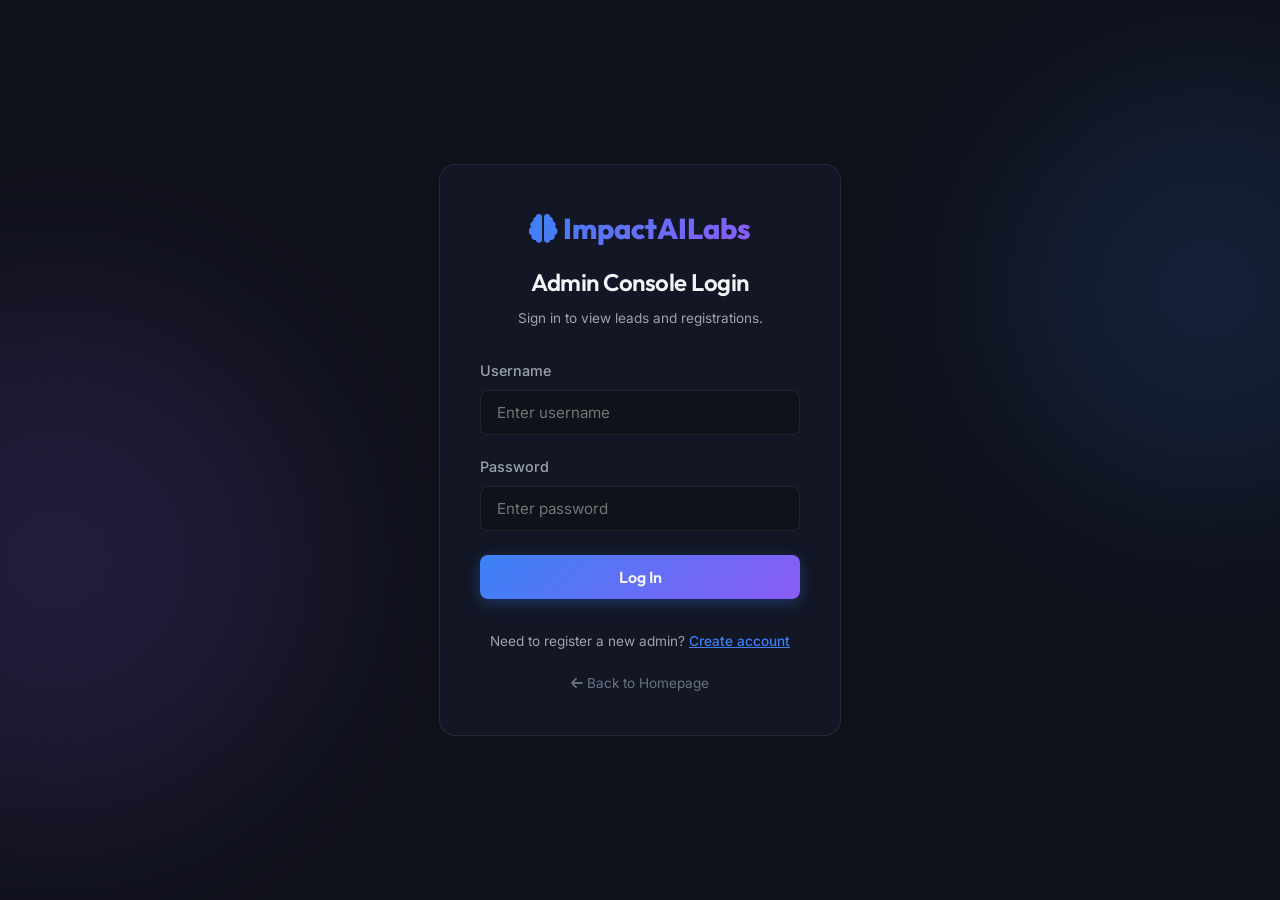
<file: login.html>
<!DOCTYPE html>
<html lang="en">
<head>
  <meta charset="UTF-8">
  <meta name="viewport" content="width=device-width, initial-scale=1.0">
  <title>Admin Login | ImpactAILabs</title>
  
  <link rel="stylesheet" href="css/main.css">
  <link rel="stylesheet" href="css/components.css">
  <link rel="stylesheet" href="css/animations.css">
  
  <link rel="stylesheet" href="https://cdnjs.cloudflare.com/ajax/libs/font-awesome/6.4.0/css/all.min.css">
</head>
<body style="min-height: 100vh; display: flex; align-items: center; justify-content: center; position: relative;">

  <!-- Background Glows -->
  <div class="pulse-glow pulse-glow-1"></div>
  <div class="pulse-glow pulse-glow-2"></div>

  <div class="container" style="max-width: 450px;">
    <div class="glass-panel card fade-in" style="padding: 40px;">
      
      <!-- Brand Logo -->
      <div style="text-align: center; margin-bottom: 30px;">
        <a href="index.html" style="font-family: var(--font-heading); font-size: 1.8rem; font-weight: 800; background: var(--gradient-brand); -webkit-background-clip: text; -webkit-text-fill-color: transparent;">
          <i class="fa-solid fa-brain"></i> ImpactAILabs
        </a>
        <h2 style="font-size: 1.5rem; margin-top: 12px; font-weight: 600;">Admin Console Login</h2>
        <p style="color: var(--text-secondary); font-size: 0.85rem; margin-top: 6px;">Sign in to view leads and registrations.</p>
      </div>

      <!-- Error Alert -->
      <div id="errorAlert" class="glass-panel" style="display: none; padding: 12px; border-color: rgba(239, 68, 68, 0.4); background: rgba(239, 68, 68, 0.05); color: #F87171; font-size: 0.85rem; margin-bottom: 24px;"></div>

      <form id="loginForm">
        <div class="form-group">
          <label for="username" class="form-label">Username</label>
          <input type="text" id="username" class="form-control" required placeholder="Enter username" autocomplete="username">
        </div>

        <div class="form-group" style="margin-bottom: 24px;">
          <label for="password" class="form-label">Password</label>
          <input type="password" id="password" class="form-control" required placeholder="Enter password" autocomplete="current-password">
        </div>

        <button type="submit" class="btn btn-primary" style="width: 100%; font-size: 1rem; margin-bottom: 16px;">Log In</button>
      </form>

      <div style="text-align: center; font-size: 0.85rem; color: var(--text-secondary); margin-top: 16px;">
        Need to register a new admin? <a href="signup.html" style="color: var(--accent-blue); font-weight: 500; text-decoration: underline;">Create account</a>
      </div>

      <div style="text-align: center; font-size: 0.85rem; color: var(--text-secondary); margin-top: 20px;">
        <a href="index.html" style="color: var(--text-muted);"><i class="fa-solid fa-arrow-left"></i> Back to Homepage</a>
      </div>

    </div>
  </div>

  <script src="js/login.js"></script>
</body>
</html>
</file>
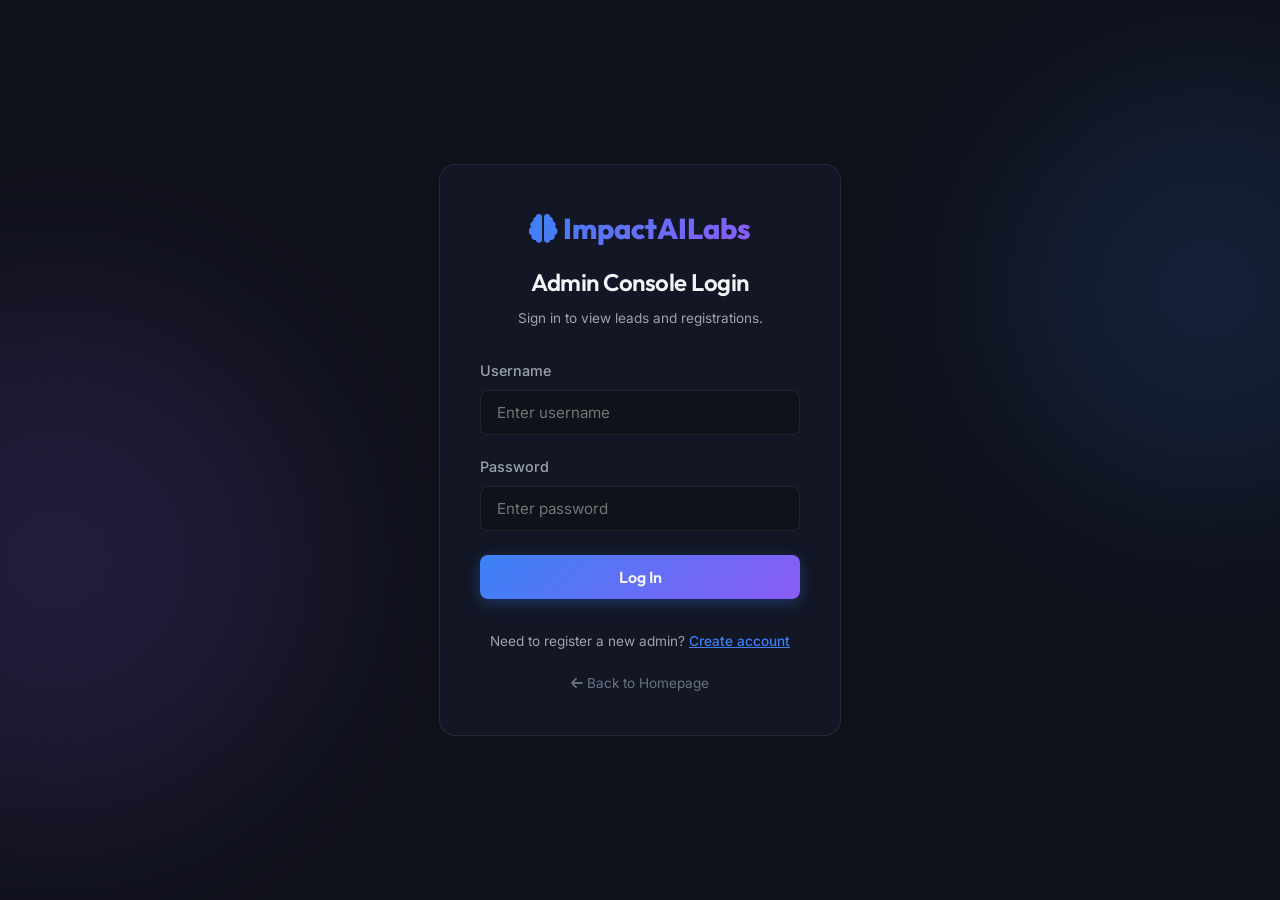
<file: report.html>
<!DOCTYPE html>
<html lang="en">
<head>
  <meta charset="UTF-8">
  <meta name="viewport" content="width=device-width, initial-scale=1.0">
  <title>Admin Lead Dashboard | ImpactAILabs</title>
  
  <link rel="stylesheet" href="css/main.css">
  <link rel="stylesheet" href="css/components.css">
  <link rel="stylesheet" href="css/animations.css">
  
  <link rel="stylesheet" href="https://cdnjs.cloudflare.com/ajax/libs/font-awesome/6.4.0/css/all.min.css">
</head>
<body style="min-height: 100vh; display: flex; flex-direction: column;">

  <!-- Header Navigation -->
  <header class="navbar-header scrolled" style="position: static; height: 75px; border-bottom: 1px solid var(--border-glass);">
    <div class="container navbar-container">
      <a href="index.html" class="logo">
        <i class="fa-solid fa-brain"></i> ImpactAILabs <span style="font-size: 0.9rem; font-weight: 500; color: var(--text-secondary); border-left: 1px solid var(--border-glass); padding-left: 10px;">Admin Portal</span>
      </a>
      <div>
        <button id="logoutBtn" class="btn btn-secondary" style="padding: 8px 16px; font-size: 0.9rem;"><i class="fa-solid fa-right-from-bracket" style="margin-right: 6px;"></i> Log Out</button>
      </div>
    </div>
  </header>

  <!-- Main Dashboard View -->
  <main class="container" style="flex: 1; padding: 40px 24px;">
    
    <div class="fade-in">
      <div style="display: flex; justify-content: space-between; align-items: center; flex-wrap: wrap; gap: 20px; margin-bottom: 30px;">
        <div>
          <h1 style="font-size: 2.2rem; font-family: var(--font-heading); background: var(--gradient-brand); -webkit-background-clip: text; -webkit-text-fill-color: transparent;">Student Lead Registrations</h1>
          <p style="color: var(--text-secondary); font-size: 0.95rem; margin-top: 4px;">Review and manage student masterclass applications.</p>
        </div>
        <div>
          <button id="downloadCsvBtn" class="btn btn-primary"><i class="fa-solid fa-file-csv" style="margin-right: 8px;"></i> Export to CSV</button>
        </div>
      </div>

      <!-- Error Alert -->
      <div id="errorAlert" class="glass-panel" style="display: none; padding: 12px; border-color: rgba(239, 68, 68, 0.4); background: rgba(239, 68, 68, 0.05); color: #F87171; font-size: 0.85rem; margin-bottom: 24px;"></div>

      <!-- Search and Filter Bar -->
      <div class="glass-panel" style="padding: 16px 20px; display: flex; align-items: center; gap: 16px;">
        <i class="fa-solid fa-magnifying-glass" style="color: var(--text-secondary);"></i>
        <input type="text" id="searchInput" placeholder="Search by name, email, college, or major..." style="border: none; background: transparent; color: var(--text-primary); font-size: 1rem; width: 100%; outline: none;">
      </div>

      <!-- Leads Data Table Grid -->
      <div class="glass-panel" style="margin-top: 24px; padding: 0; overflow-x: auto;">
        <table class="data-table">
          <thead>
            <tr>
              <th style="width: 60px;">ID</th>
              <th>Full Name</th>
              <th>Email Address</th>
              <th>Phone Number</th>
              <th>College / University</th>
              <th>Academic Year</th>
              <th>Major / Study Field</th>
              <th>Registration Time</th>
            </tr>
          </thead>
          <tbody id="leadsTableBody">
            <!-- Data loaded dynamically via report.js -->
            <tr>
              <td colspan="8" style="text-align: center; color: var(--text-secondary); padding: 30px;">
                <i class="fa-solid fa-spinner fa-spin" style="margin-right: 8px;"></i> Loading student registration records...
              </td>
            </tr>
          </tbody>
        </table>
      </div>
      
    </div>

  </main>

  <script src="js/report.js"></script>
</body>
</html>
</file>
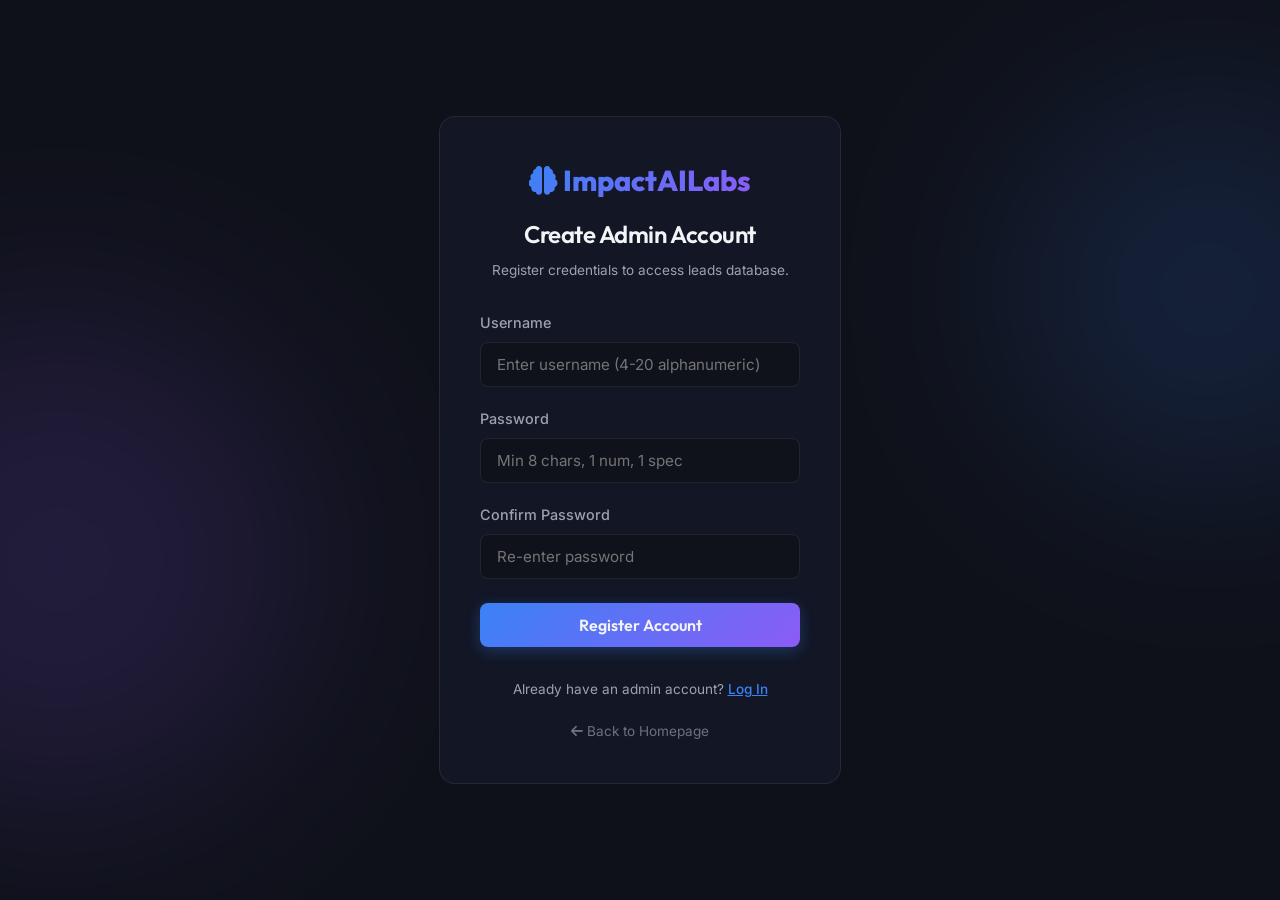
<file: signup.html>
<!DOCTYPE html>
<html lang="en">
<head>
  <meta charset="UTF-8">
  <meta name="viewport" content="width=device-width, initial-scale=1.0">
  <title>Admin Registration | ImpactAILabs</title>
  
  <link rel="stylesheet" href="css/main.css">
  <link rel="stylesheet" href="css/components.css">
  <link rel="stylesheet" href="css/animations.css">
  
  <link rel="stylesheet" href="https://cdnjs.cloudflare.com/ajax/libs/font-awesome/6.4.0/css/all.min.css">
</head>
<body style="min-height: 100vh; display: flex; align-items: center; justify-content: center; position: relative;">

  <!-- Background Glows -->
  <div class="pulse-glow pulse-glow-1"></div>
  <div class="pulse-glow pulse-glow-2"></div>

  <div class="container" style="max-width: 450px;">
    <div class="glass-panel card fade-in" style="padding: 40px;">
      
      <!-- Brand Logo -->
      <div style="text-align: center; margin-bottom: 30px;">
        <a href="index.html" style="font-family: var(--font-heading); font-size: 1.8rem; font-weight: 800; background: var(--gradient-brand); -webkit-background-clip: text; -webkit-text-fill-color: transparent;">
          <i class="fa-solid fa-brain"></i> ImpactAILabs
        </a>
        <h2 style="font-size: 1.5rem; margin-top: 12px; font-weight: 600;">Create Admin Account</h2>
        <p style="color: var(--text-secondary); font-size: 0.85rem; margin-top: 6px;">Register credentials to access leads database.</p>
      </div>

      <!-- Success Alert -->
      <div id="successAlert" class="glass-panel" style="display: none; padding: 12px; border-color: rgba(16, 185, 129, 0.4); background: rgba(16, 185, 129, 0.05); color: #34D399; font-size: 0.85rem; margin-bottom: 24px;"></div>

      <!-- Error Alert -->
      <div id="errorAlert" class="glass-panel" style="display: none; padding: 12px; border-color: rgba(239, 68, 68, 0.4); background: rgba(239, 68, 68, 0.05); color: #F87171; font-size: 0.85rem; margin-bottom: 24px;"></div>

      <form id="signupForm">
        <div class="form-group">
          <label for="username" class="form-label">Username</label>
          <input type="text" id="username" class="form-control" required placeholder="Enter username (4-20 alphanumeric)" autocomplete="username">
        </div>

        <div class="form-group">
          <label for="password" class="form-label">Password</label>
          <input type="password" id="password" class="form-control" required placeholder="Min 8 chars, 1 num, 1 spec" autocomplete="new-password">
        </div>

        <div class="form-group" style="margin-bottom: 24px;">
          <label for="confirmPassword" class="form-label">Confirm Password</label>
          <input type="password" id="confirmPassword" class="form-control" required placeholder="Re-enter password" autocomplete="new-password">
        </div>

        <button type="submit" class="btn btn-primary" style="width: 100%; font-size: 1rem; margin-bottom: 16px;">Register Account</button>
      </form>

      <div style="text-align: center; font-size: 0.85rem; color: var(--text-secondary); margin-top: 16px;">
        Already have an admin account? <a href="login.html" style="color: var(--accent-blue); font-weight: 500; text-decoration: underline;">Log In</a>
      </div>

      <div style="text-align: center; font-size: 0.85rem; color: var(--text-secondary); margin-top: 20px;">
        <a href="index.html" style="color: var(--text-muted);"><i class="fa-solid fa-arrow-left"></i> Back to Homepage</a>
      </div>

    </div>
  </div>

  <script src="js/signup.js"></script>
</body>
</html>
</file>
<file: css/main.css>
@import url('https://fonts.googleapis.com/css2?family=Inter:wght@300;400;500;600&family=Outfit:wght@400;500;600;700;800&display=swap');

/* Reset and Global Styles */
* {
  box-sizing: border-box;
  margin: 0;
  padding: 0;
}

:root {
  --font-heading: 'Outfit', sans-serif;
  --font-body: 'Inter', sans-serif;

  /* Color System */
  --bg-primary: #0F111A;
  --bg-obsidian: rgba(22, 28, 45, 0.6);
  --border-glass: rgba(255, 255, 255, 0.08);

  --text-primary: #F3F4F6;
  --text-secondary: #9CA3AF;
  --text-muted: #6B7280;

  --accent-blue: #3B82F6;
  --accent-violet: #8B5CF6;
  --glow-shadow: 0 0 20px rgba(59, 130, 246, 0.15);

  --gradient-brand: linear-gradient(135deg, var(--accent-blue) 0%, var(--accent-violet) 100%);
  --gradient-dark: linear-gradient(180deg, #151824 0%, #0F111A 100%);
  
  --transition-smooth: all 0.3s cubic-bezier(0.4, 0, 0.2, 1);
}

body {
  background-color: var(--bg-primary);
  color: var(--text-primary);
  font-family: var(--font-body);
  line-height: 1.6;
  overflow-x: hidden;
}

h1, h2, h3, h4, h5, h6 {
  font-family: var(--font-heading);
  font-weight: 700;
  letter-spacing: -0.02em;
}

a {
  color: inherit;
  text-decoration: none;
  transition: var(--transition-smooth);
}

/* Layout Utilities */
.container {
  width: 100%;
  max-width: 1200px;
  margin: 0 auto;
  padding: 0 24px;
}

.section {
  padding: 80px 0;
  position: relative;
}

.section-header {
  text-align: center;
  max-width: 700px;
  margin: 0 auto 50px auto;
}

.section-header h2 {
  font-size: 2.5rem;
  margin-bottom: 16px;
  background: var(--gradient-brand);
  -webkit-background-clip: text;
  -webkit-text-fill-color: transparent;
}

.section-header p {
  color: var(--text-secondary);
  font-size: 1.1rem;
}

/* Glassmorphism Panel */
.glass-panel {
  background: var(--bg-obsidian);
  backdrop-filter: blur(12px);
  -webkit-backdrop-filter: blur(12px);
  border: 1px solid var(--border-glass);
  border-radius: 16px;
}

/* Header & Navigation Bar */
.navbar-header {
  position: fixed;
  top: 0;
  left: 0;
  width: 100%;
  height: 80px;
  z-index: 1000;
  transition: var(--transition-smooth);
}

.navbar-header.scrolled {
  background: rgba(15, 17, 26, 0.85);
  backdrop-filter: blur(12px);
  -webkit-backdrop-filter: blur(12px);
  border-bottom: 1px solid var(--border-glass);
  height: 70px;
}

.navbar-container {
  display: flex;
  justify-content: space-between;
  align-items: center;
  height: 100%;
}

.logo {
  font-family: var(--font-heading);
  font-size: 1.5rem;
  font-weight: 800;
  background: var(--gradient-brand);
  -webkit-background-clip: text;
  -webkit-text-fill-color: transparent;
  display: flex;
  align-items: center;
  gap: 8px;
}

.nav-links {
  display: flex;
  list-style: none;
  gap: 32px;
}

.nav-links a {
  font-size: 0.95rem;
  font-weight: 500;
  color: var(--text-secondary);
}

.nav-links a:hover,
.nav-links a.active {
  color: var(--text-primary);
  text-shadow: 0 0 10px rgba(59, 130, 246, 0.4);
}

/* Responsive Grid layouts */
.grid-2 {
  display: grid;
  grid-template-columns: repeat(2, 1fr);
  gap: 40px;
  align-items: center;
}

.grid-3 {
  display: grid;
  grid-template-columns: repeat(3, 1fr);
  gap: 32px;
}

.grid-4 {
  display: grid;
  grid-template-columns: repeat(4, 1fr);
  gap: 24px;
}

/* Mobile Breakpoints */
@media (max-width: 1024px) {
  .grid-3 {
    grid-template-columns: repeat(2, 1fr);
  }
  .grid-4 {
    grid-template-columns: repeat(2, 1fr);
  }
  .section-header h2 {
    font-size: 2.2rem;
  }
}

@media (max-width: 768px) {
  .grid-2 {
    grid-template-columns: 1fr;
    gap: 32px;
  }
  .grid-3, .grid-4 {
    grid-template-columns: 1fr;
  }
  .nav-links {
    display: none;
  }
  .section {
    padding: 60px 0;
  }
  .section-header h2 {
    font-size: 1.8rem;
  }
}
</file>
<file: css/components.css>
/* Button System */
.btn {
  display: inline-flex;
  align-items: center;
  justify-content: center;
  padding: 12px 28px;
  font-family: var(--font-heading);
  font-size: 1rem;
  font-weight: 600;
  border-radius: 8px;
  border: none;
  cursor: pointer;
  transition: var(--transition-smooth);
}

.btn-primary {
  background: var(--gradient-brand);
  color: var(--text-primary);
  box-shadow: 0 4px 15px rgba(59, 130, 246, 0.3);
}

.btn-primary:hover {
  transform: translateY(-2px);
  box-shadow: 0 6px 20px rgba(59, 130, 246, 0.5);
}

.btn-secondary {
  background: transparent;
  color: var(--text-primary);
  border: 1px solid var(--border-glass);
}

.btn-secondary:hover {
  background: rgba(255, 255, 255, 0.05);
  border-color: var(--text-secondary);
}

/* Card Component */
.card {
  padding: 32px;
  transition: var(--transition-smooth);
}

.card:hover {
  border-color: rgba(59, 130, 246, 0.3);
  box-shadow: var(--glow-shadow);
  transform: translateY(-4px);
}

/* Form Controls */
.form-group {
  margin-bottom: 20px;
}

.form-label {
  display: block;
  font-size: 0.9rem;
  font-weight: 500;
  margin-bottom: 8px;
  color: var(--text-secondary);
}

.form-control,
.form-select {
  width: 100%;
  padding: 12px 16px;
  font-family: var(--font-body);
  font-size: 0.95rem;
  background: rgba(15, 17, 26, 0.8);
  border: 1px solid var(--border-glass);
  border-radius: 8px;
  color: var(--text-primary);
  transition: var(--transition-smooth);
}

.form-control:focus,
.form-select:focus {
  outline: none;
  border-color: var(--accent-blue);
  box-shadow: 0 0 10px rgba(59, 130, 246, 0.2);
}

.form-select option {
  background-color: var(--bg-primary);
  color: var(--text-primary);
}

/* Modal Overlay and Panel */
.modal-overlay {
  position: fixed;
  top: 0;
  left: 0;
  width: 100%;
  height: 100%;
  background: rgba(10, 11, 16, 0.85);
  backdrop-filter: blur(8px);
  z-index: 2000;
  display: flex;
  align-items: center;
  justify-content: center;
  opacity: 0;
  pointer-events: none;
  transition: opacity 0.3s ease;
}

.modal-overlay.active {
  opacity: 1;
  pointer-events: auto;
}

.modal-content {
  width: 100%;
  max-width: 500px;
  max-height: 90vh;
  overflow-y: auto;
  padding: 40px;
  position: relative;
  transform: scale(0.9);
  transition: transform 0.3s cubic-bezier(0.4, 0, 0.2, 1);
}

/* Custom Scrollbar for Modal Content */
.modal-content::-webkit-scrollbar {
  width: 6px;
}

.modal-content::-webkit-scrollbar-track {
  background: rgba(15, 17, 26, 0.5);
  border-radius: 8px;
}

.modal-content::-webkit-scrollbar-thumb {
  background: var(--accent-blue);
  border-radius: 8px;
}

.modal-content::-webkit-scrollbar-thumb:hover {
  background: var(--accent-violet);
}

.modal-overlay.active .modal-content {
  transform: scale(1);
}

.modal-close {
  position: absolute;
  top: 20px;
  right: 20px;
  font-size: 1.5rem;
  color: var(--text-secondary);
  cursor: pointer;
  background: transparent;
  border: none;
}

.modal-close:hover {
  color: var(--text-primary);
}

/* Success View Overlay */
.success-overlay {
  display: none;
  flex-direction: column;
  align-items: center;
  text-align: center;
}

.success-icon {
  width: 64px;
  height: 64px;
  background: var(--gradient-brand);
  border-radius: 50%;
  display: flex;
  align-items: center;
  justify-content: center;
  margin-bottom: 24px;
  font-size: 24px;
}

/* Timer Styles */
.timer-container {
  display: flex;
  justify-content: center;
  gap: 20px;
  margin-top: 30px;
}

.timer-box {
  background: var(--bg-obsidian);
  border: 1px solid var(--border-glass);
  padding: 16px 24px;
  border-radius: 12px;
  min-width: 90px;
  text-align: center;
  box-shadow: var(--glow-shadow);
}

.timer-digit {
  font-family: var(--font-heading);
  font-size: 2.2rem;
  font-weight: 800;
  background: var(--gradient-brand);
  -webkit-background-clip: text;
  -webkit-text-fill-color: transparent;
}

.timer-label {
  font-size: 0.8rem;
  text-transform: uppercase;
  color: var(--text-secondary);
  margin-top: 4px;
}

/* Accordion curriculum styling */
.accordion {
  margin-top: 30px;
}

.accordion-item {
  margin-bottom: 16px;
  overflow: hidden;
}

.accordion-header {
  padding: 20px 24px;
  background: rgba(22, 28, 45, 0.4);
  cursor: pointer;
  display: flex;
  justify-content: space-between;
  align-items: center;
  font-family: var(--font-heading);
  font-weight: 600;
}

.accordion-header:hover {
  background: rgba(22, 28, 45, 0.7);
}

.accordion-content {
  padding: 0 24px;
  max-height: 0;
  overflow: hidden;
  transition: max-height 0.3s ease-out, padding 0.3s ease-out;
  background: rgba(15, 17, 26, 0.3);
  color: var(--text-secondary);
}

.accordion-item.active .accordion-content {
  padding: 20px 24px;
  max-height: 1000px;
}

.accordion-icon {
  font-size: 1.2rem;
  transition: transform 0.3s ease;
}

.accordion-item.active .accordion-icon {
  transform: rotate(45deg);
}

/* Chart Visual Blocks */
.chart-container {
  position: relative;
  height: 220px;
  width: 100%;
  margin-top: 24px;
}

.chart-bar-wrap {
  display: flex;
  flex-direction: column;
  gap: 16px;
  margin-top: 24px;
}

.chart-bar-item {
  display: flex;
  flex-direction: column;
  gap: 6px;
}

.chart-bar-label {
  display: flex;
  justify-content: space-between;
  font-size: 0.9rem;
}

.chart-bar-bg {
  background: rgba(255, 255, 255, 0.05);
  height: 24px;
  border-radius: 6px;
  overflow: hidden;
  border: 1px solid var(--border-glass);
}

.chart-bar-fill {
  height: 100%;
  background: var(--gradient-brand);
  border-radius: 6px;
  width: 0;
  transition: width 1.5s cubic-bezier(0.1, 1, 0.1, 1);
}

.chart-line-svg {
  width: 100%;
  height: 100%;
}

.chart-line-path {
  stroke-dasharray: 1000;
  stroke-dashoffset: 1000;
  animation: drawLine 3s ease forwards;
}

@keyframes drawLine {
  to {
    stroke-dashoffset: 0;
  }
}

/* Data Tables */
.data-table {
  width: 100%;
  border-collapse: collapse;
  text-align: left;
  font-size: 0.95rem;
}

.data-table th,
.data-table td {
  padding: 16px 20px;
  border-bottom: 1px solid var(--border-glass);
}

.data-table th {
  font-family: var(--font-heading);
  font-weight: 600;
  color: var(--text-secondary);
  text-transform: uppercase;
  font-size: 0.8rem;
  letter-spacing: 0.05em;
  background: rgba(255, 255, 255, 0.02);
}

.data-table tbody tr:hover {
  background: rgba(255, 255, 255, 0.02);
}

/* Badges for Year & Major */
.badge {
  display: inline-block;
  padding: 4px 8px;
  border-radius: 4px;
  font-size: 0.8rem;
  font-weight: 500;
}

.badge-year {
  background: rgba(59, 130, 246, 0.15);
  color: var(--accent-blue);
  border: 1px solid rgba(59, 130, 246, 0.2);
}

.badge-major {
  background: rgba(139, 92, 246, 0.15);
  color: var(--accent-violet);
  border: 1px solid rgba(139, 92, 246, 0.2);
}
</file>
<file: css/animations.css>
/* Fade Ins */
.fade-in {
  opacity: 0;
  transform: translateY(20px);
  animation: fadeInUp 0.8s cubic-bezier(0.4, 0, 0.2, 1) forwards;
}

@keyframes fadeInUp {
  to {
    opacity: 1;
    transform: translateY(0);
  }
}

/* Float Animation for Logos/Cards */
.float {
  animation: floatMotion 6s ease-in-out infinite;
}

@keyframes floatMotion {
  0%, 100% {
    transform: translateY(0);
  }
  50% {
    transform: translateY(-8px);
  }
}

/* Gradient text glowing shift */
.glow-text {
  text-shadow: 0 0 15px rgba(59, 130, 246, 0.35);
}

/* Background pulse glow */
.pulse-glow {
  position: absolute;
  border-radius: 50%;
  filter: blur(100px);
  z-index: 0;
  opacity: 0.15;
  pointer-events: none;
}

.pulse-glow-1 {
  width: 400px;
  height: 400px;
  background: var(--accent-blue);
  top: 10%;
  right: -10%;
}

.pulse-glow-2 {
  width: 500px;
  height: 500px;
  background: var(--accent-violet);
  bottom: 10%;
  left: -15%;
}

/* Hover effects */
.glow-hover {
  position: relative;
}

.glow-hover::after {
  content: '';
  position: absolute;
  top: 0;
  left: 0;
  width: 100%;
  height: 100%;
  border-radius: inherit;
  box-shadow: 0 0 25px rgba(139, 92, 246, 0.5);
  opacity: 0;
  transition: var(--transition-smooth);
  pointer-events: none;
}

.glow-hover:hover::after {
  opacity: 1;
}
</file>
